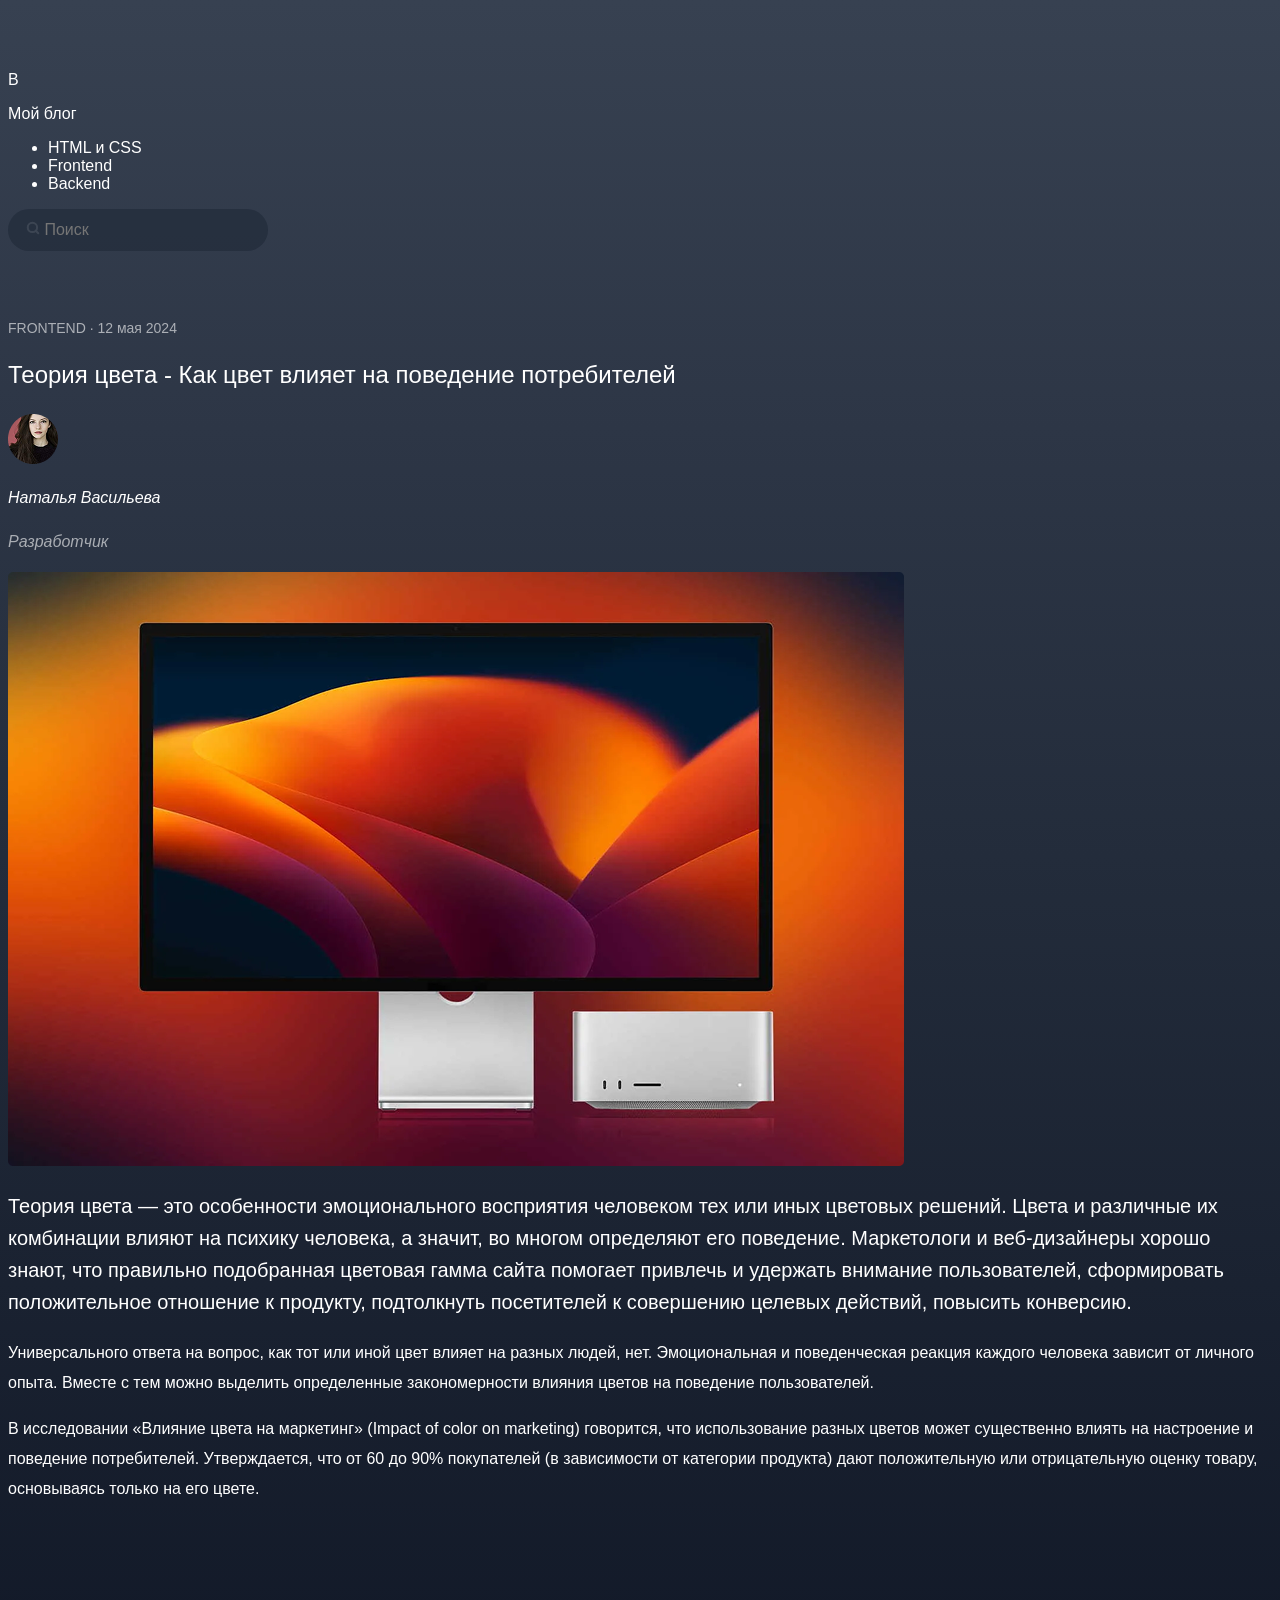
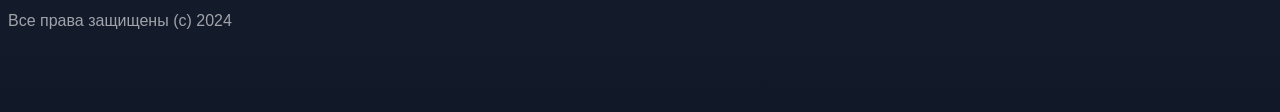
<file: HTML_CSS/1-Blog/index.html>
<!DOCTYPE html>
<html lang="ru">
<head>
    <meta charset="UTF-8">
    <meta name="viewport" content="width=device-width, initial-scale=1.0">
    <title>Blog</title>
    <link rel="stylesheet" href="style.css">
</head>
<body>
    <header class="header">
        <section class="header__logo">
            <a href="#">
                <p class="header__logo-text">B</p>
                <p class="header__logo-title">Мой блог</p>
            </a>
        </section>
        <nav class="header__nav">
            <ul class="header__nav-list">
                <li class="header__nav-item"><a class="header__nav-link" href="#">HTML и CSS</a></li>
                <li class="header__nav-item"><a class="header__nav-link" href="#">Frontend</a></li>
                <li class="header__nav-item"><a class="header__nav-link" href="#">Backend</a></li>
            </ul>
            <section class="search">
                <form class="search__form">
                    <svg width="14" height="14" viewBox="0 0 14 14" fill="none" xmlns="http://www.w3.org/2000/svg">
                        <g opacity="0.1" clip-path="url(#clip0_2_4373)">
                            <path
                                d="M6.41667 11.0833C8.994 11.0833 11.0833 8.994 11.0833 6.41667C11.0833 3.83934 8.994 1.75 6.41667 1.75C3.83934 1.75 1.75 3.83934 1.75 6.41667C1.75 8.994 3.83934 11.0833 6.41667 11.0833Z"
                                stroke="white" stroke-width="2" stroke-linecap="round" stroke-linejoin="round" />
                            <path d="M12.25 12.25L9.71249 9.71246" stroke="white" stroke-width="2" stroke-linecap="round"
                                stroke-linejoin="round" />
                        </g>
                        <defs>
                            <clipPath id="clip0_2_4373">
                                <rect width="14" height="14" fill="white" />
                            </clipPath>
                        </defs>
                    </svg>
                    <input type="text" placeholder="Поиск" required />
                </form>
            </section>
        </nav>
    </header>
    <main class="main">
        <section class="main__category">
            <section>
                <p class="main__category-title">
                    FRONTEND &middot; <time datetime="2024-05-12">12 мая 2024</time>
                </p>
            </section>
        </section>
        <article class="main__content">
            <h1 class="main__content-title">Теория цвета - Как цвет влияет на поведение потребителей</h1>
            <section class="main__content-author">
                <img src="./images/author.png" alt="Аватар автора поста" />
                <address class="main__content-author">
                    <p class="main__content-author-name">Наталья Васильева</p>
                    <p class="main__content-author-position">Разработчик</p>
                </address>
            </section>
            <section class="main__content-post">
                <img src="./images/post_img.png" alt="Картинка с монитором Mac" class="main__content-post-image" />
                <section class="main__content-post-text">
                    <p>
                        Теория цвета — это особенности эмоционального восприятия человеком тех или иных цветовых решений. Цвета и различные их
                        комбинации влияют на психику человека, а значит, во многом определяют его поведение. Маркетологи и веб-дизайнеры хорошо
                        знают, что правильно подобранная цветовая гамма сайта помогает привлечь и удержать внимание пользователей, сформировать
                        положительное отношение к продукту, подтолкнуть посетителей к совершению целевых действий, повысить конверсию.
                    </p>
                    <p>
                        Универсального ответа на вопрос, как тот или иной цвет влияет на разных людей, нет. Эмоциональная и поведенческая
                        реакция каждого человека зависит от личного опыта. Вместе с тем можно выделить определенные закономерности влияния
                        цветов на поведение пользователей.
                    </p>
                    <p>    
                        В исследовании «Влияние цвета на маркетинг» (Impact of color on marketing) говорится, что использование разных цветов
                        может существенно влиять на настроение и поведение потребителей. Утверждается, что от 60 до 90% покупателей (в
                        зависимости от категории продукта) дают положительную или отрицательную оценку товару, основываясь только на его цвете.
                    </p>
                </section>
            </section>
        </article>
    </main>
    <footer class="footer">
        <p>Все права защищены (c) 2024</p>
    </footer>
</body>
</html>
</file>
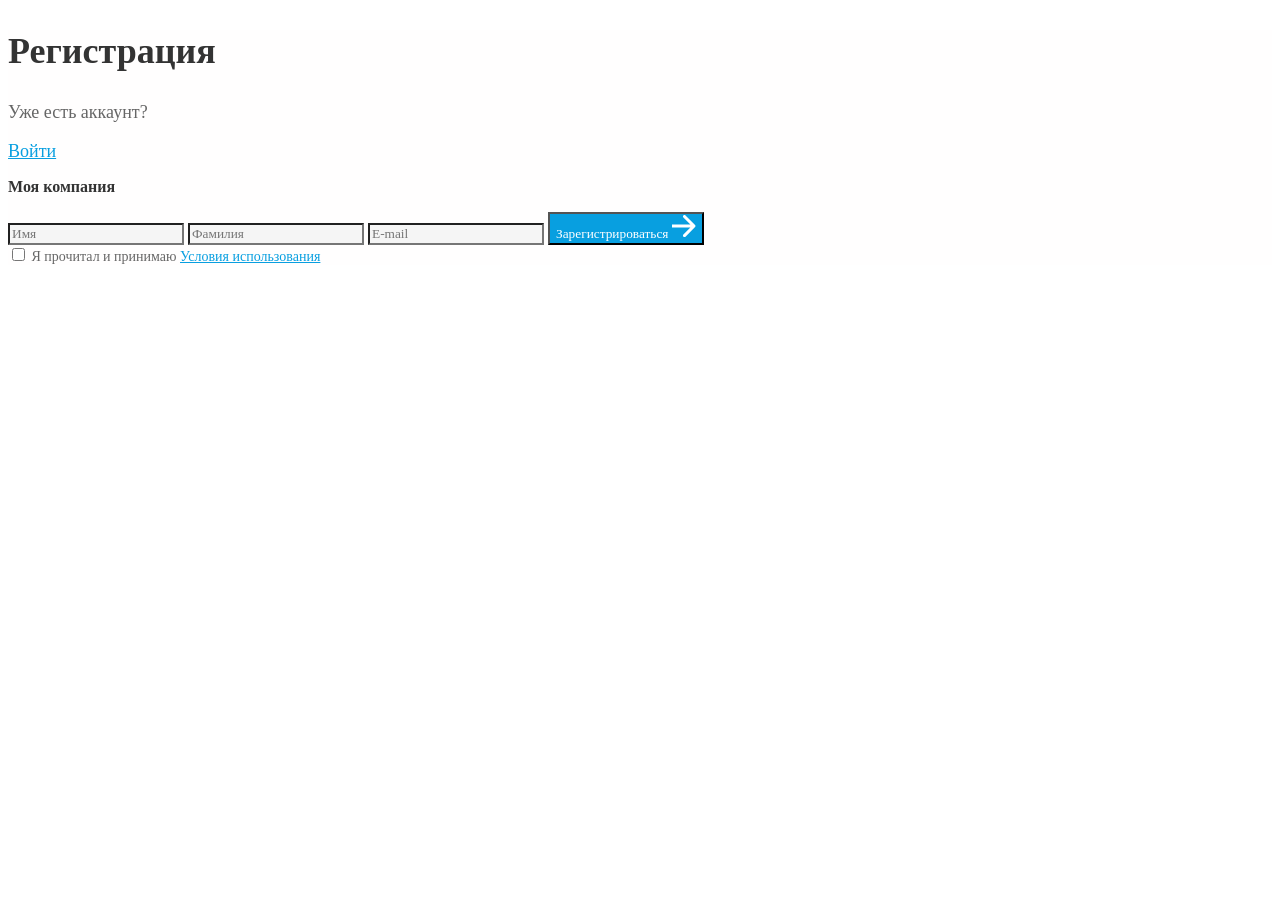
<file: HTML_CSS/2-Form/index.html>
<!DOCTYPE html>
<html lang="en">
<head>
    <meta charset="UTF-8">
    <meta name="viewport" content="width=device-width, initial-scale=1.0">
    <link rel="stylesheet" href="style.css">
    <title>Регистрация</title>
</head>
<body>
    <section class="register">
        <h1>Регистрация</h1>
        <section class="login-link">
            <p>Уже есть аккаунт?</p>
            <a href="#">Войти</a>
        </section>
        <p class="company-name">Моя компания</p>
        <form action="" method="POST">
            <input type="text" name="name" placeholder="Имя">
            <input type="text" name="surname" placeholder="Фамилия">
            <input type="email" name="email" placeholder="E-mail">
            <button type="submit">Зарегистрироваться
                <svg width="24" height="23" viewBox="0 0 24 23" fill="none" xmlns="http://www.w3.org/2000/svg">
                    <path
                    d="M23.0607 12.1066C23.6464 11.5208 23.6464 10.5711 23.0607 9.98528L13.5147 0.439342C12.9289 -0.146444 11.9792 -0.146444 11.3934 0.439342C10.8076 1.02513 10.8076 1.97488 11.3934 2.56066L19.8787 11.0459L11.3934 19.5312C10.8076 20.117 10.8076 21.0668 11.3934 21.6525C11.9792 22.2383 12.9289 22.2383 13.5147 21.6525L23.0607 12.1066ZM0 11.0459V12.5459H22V11.0459V9.54594H0V11.0459Z"
                    fill="white" />
                </svg>
            </button>
            <section class="agree-section">
                <input type="checkbox" name="agree" id="agree">
                <label for="agree">Я прочитал и принимаю <a href="#">Условия использования</a></label>
            </section>
        </form>
    </section>
</body>
</html>
</file>
<file: HTML_CSS/1-Blog/style.css>
* {
    color: #FFFFFF;
    font-family: 'Roboto', sans-serif;
    font-size: 16px;
}

body {
    background-image: linear-gradient(to bottom, #374151, #2d3646, #232c3b, #1a2231, #111827);
}

.header {
    margin-top: 71px;
    margin-bottom: 69px;
}

.header a {
    text-decoration: none;
}

.search {
    max-width: 224px;
    width: 100%;
    border-radius: 30px;
    background-color: rgba(31, 41, 55, 0.6);
    padding: 0 18px;
    
}

.search input {
    color: rgba(255, 255, 255, 0.6);
    background-color: transparent;
    border: 0;
    padding: 12px 0;
    outline: none;
}

.main__category-title, .main__category-title time {
    color: rgba(255, 255, 255, 0.6);
    font-size: 14px;
}

.main__content-title {
    font-size: 24px;
    line-height: 1.583;
    font-weight: 400;
}

.main__content-author-name,
.main__content-author-position {
    line-height: 1.75;
}

.main__content-author-position {
    color: rgba(255, 255, 255, 0.6);
}

.main__content-post {
    margin-bottom: 103px;
}

.main__content-post-text p {
    font-size: 16px;
    line-height: 1.875;
}

.main__content-post-text p:nth-child(1) {
    font-size: 20px;
    line-height: 1.6;
}

.footer p {
    line-height: 1.75;
    color: rgba(255, 255, 255, 0.6);
    margin-bottom: 77px;
}
</file>
<file: HTML_CSS/2-Form/style.css>
* {
    font-family: 'Open Sans', serif;
}

.register {
    background-color: #FFFEFE;
}

.register h1 {
    font-weight: 600;
    font-size: 36px;
    color: #333333;
}

.login-link {
    font-size: 18px;
}

.login-link p {
    color: #666666;
}

.login-link a {
    color: #089FE0;
}

.company-name {
    font-size: 16px;
    color: #333333;
    font-weight: 600;
}

form input {
    background-color: #F5F5F5;
}

form button {
    color: #ffffff;
    background-color: #089FE0;
}

.agree-section {
    font-size: 14px;
    color: #666666;
}

.agree-section label a {
    color: #089FE0;
}
</file>
